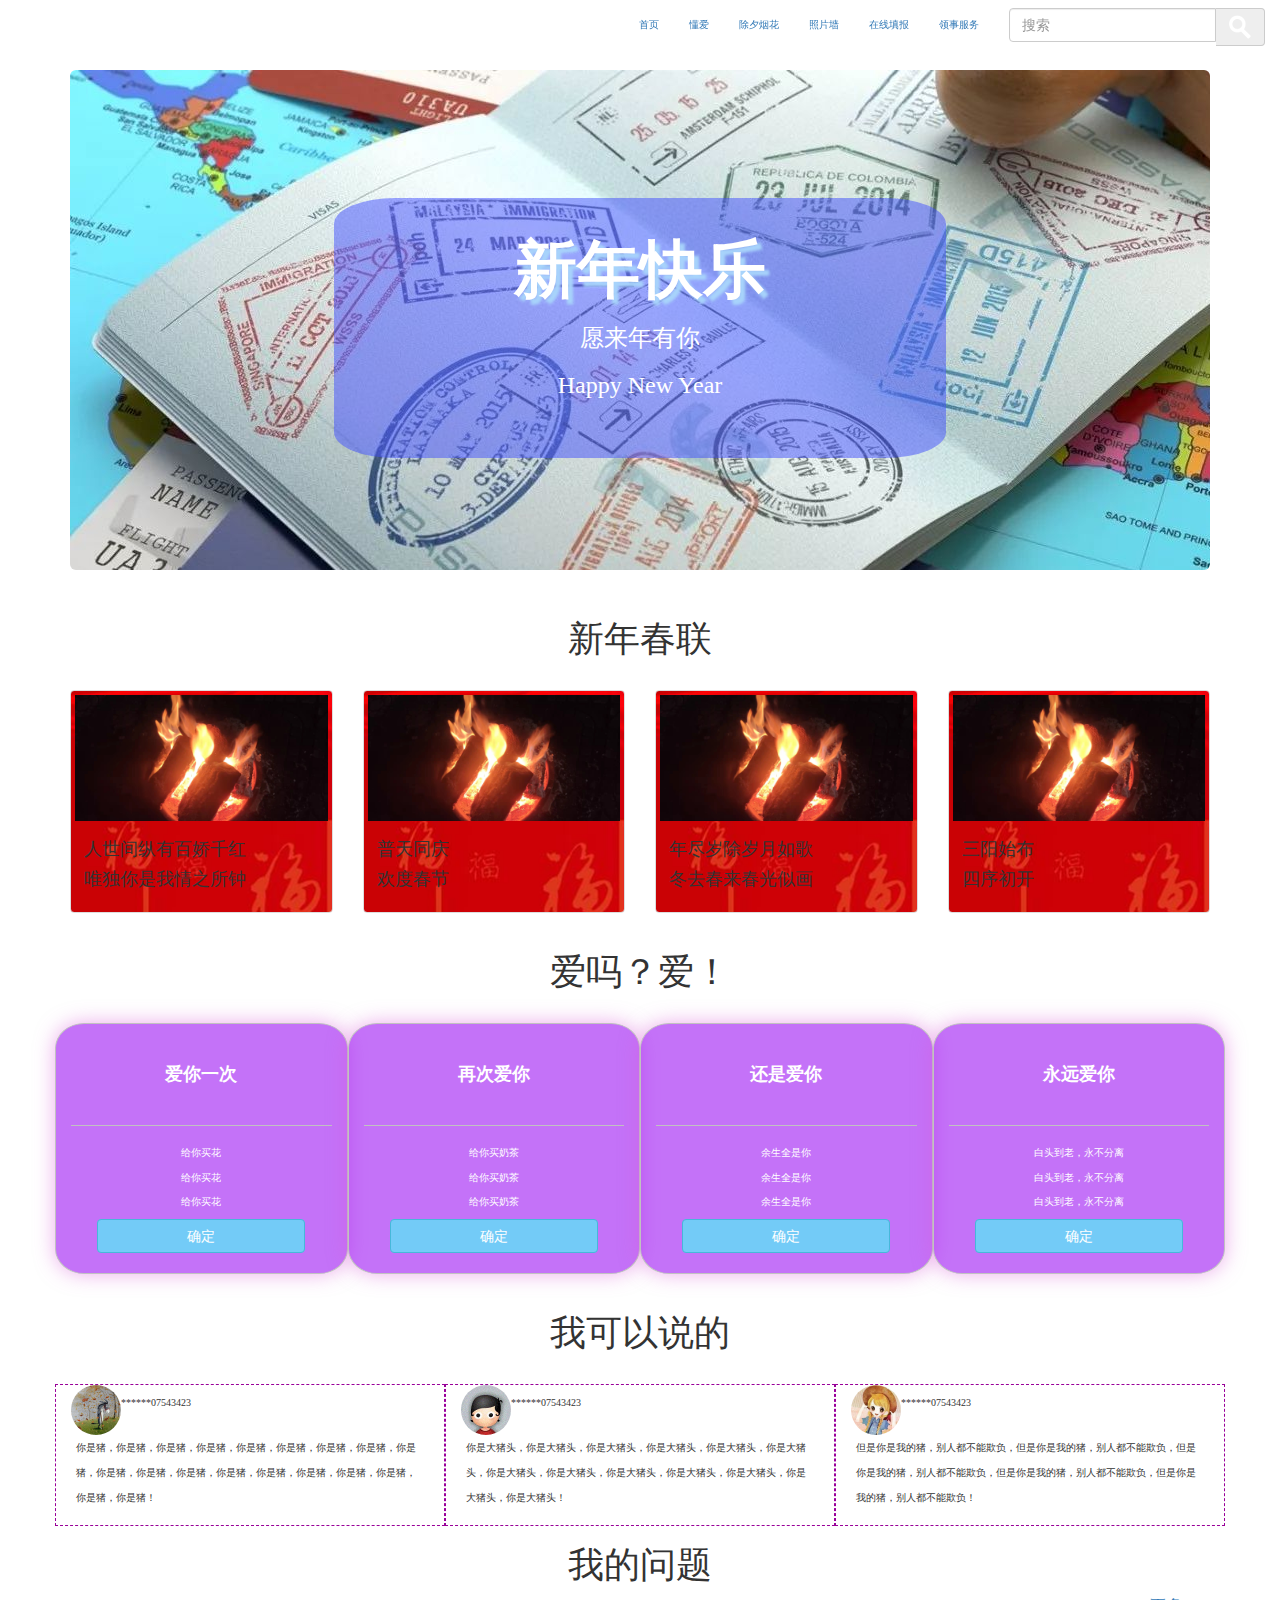
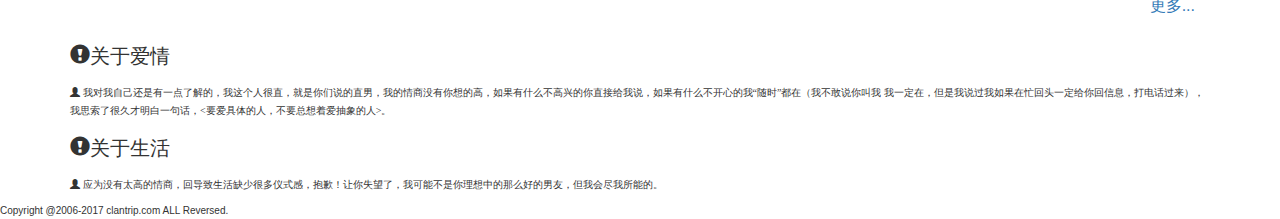
<file: index.html>
<!DOCTYPE html>
<html>
	<head>
		<meta charset="utf-8" />
		<meta http-equiv="X-UA-Compatible" content="IE=edge" />
		<meta name="viewport" content="width=device-width,initial-scale=1" />

		<title>首页页面</title>

		<link href="library/css/bootstrap.min.css" rel="stylesheet" />
		<!-- JQuery(Bootstrap的所有JavaScript插件都依赖Jquery,所以必须放前面) -->
		<script src="library/js/jquery.min.js"></script>
		<!-- 加载Bootstrp 所有JacaScript插件。你也可以更具需要只加载单个插件 -->
		<script src="library/js/bootstrap.min.js"></script>
		<link href="css/common.css" rel="stylesheet" />
		<link href="css/home.css" rel="stylesheet" />
	</head>
	<body>
		<body>
			<div class="container">
				<nav class="navbar my-navba navbar-fixed-top">
					<div class="container-fluid">
						<div class="navbar-header">
							<button type="button" class="navbar-toggle collapsed" data-toggle="collapse"
								data-target="#navbar" aria-expanded="false"> <span class="sr-only">Toggle
									navigation</span><span class="icon-bar"></span><span class="icon-bar"><span
										class="icon-bar"></span>
							</button>
							<h1>曾猪猪</h1>
						</div>
						<div class="collapse navbar-collapse navbar-right" id="navbar">
							<ul class="nav navbar-nav">
								<li class="active"><a href="home.html">首页<span class="sr-only">(current)</span></a></li>
								<li><a href="guid.html">懂爱</a> </li>
								<li><a href="recommend.html">除夕烟花</a></li>
								<li><a href="Photo.html">照片墙</a></li>
								<li><a href="#">在线填报</a></li>
								<li><a href="#">领事服务</a></li>
							</ul>
							<form class="navbar-form navbar-right">
								<div class="form-group">
									<div class="input-group">
										<input type="text" class="form-control" placeholder="搜索" />
										<div class="input-group-addon"><img src="images/search-icon.png"
												style="display: block;" /> </div>
									</div>
								</div>
							</form>
						</div>
						<!-- /.navbar-collapse -->
					</div>
					<!-- /.container-fluid -->
				</nav>
				<!-- 导航结束 -->
				<!-- 巨幕开始 -->
				<div class="jumbotron">
					<div class="banner-content">
						<h1>新年快乐</h1>
						<h3>愿来年有你</h3>
						<h3>Happy New Year</h3>
					</div>
				</div>
				<!-- 巨幕结束 -->
				<!-- 优势开始 -->
				<div class="advantage">
					<div class="row">
						<div class="col-md-12 title">
							<h1>新年春联</h1>
						</div>
						<div class="col-sm-6 col-md-3 " >
							<div class="thumbnail font-famliy">
								<img src="img/new%20year.jpg" />
								<div class="caption">
									<h4>人世间纵有百娇千红</h4>
									<h4>唯独你是我情之所钟</h4>
								</div>
							</div>
						</div>
						<div class="col-sm-6 col-md-3">
							<div class="thumbnail font-famliy">
								<img src="img/new%20year.jpg" />
								<div class="caption">
									<h4>普天同庆</h4>
									<h4>欢度春节</h4>
								</div>
							</div>
						</div>
						<div class="col-sm-6 col-md-3">
							<div class="thumbnail font-famliy">
								<img src="img/new%20year.jpg" />
								<div class="caption">
									<h4>年尽岁除岁月如歌</h4>
									<h4>冬去春来春光似画</h4>
								</div>
							</div>
						</div>
						<div class="col-sm-6 col-md-3">
							<div class="thumbnail font-famliy">
								<img src="img/new%20year.jpg" />
								<div class="caption">
									<h4>三阳始布</h4>
									<h4>四序初开</h4>
								</div>
							</div>
						</div>
					</div>
				</div>
				<!-- 优势结束 -->
				<!-- 服务开始 -->
				<div class="servier">
					<div class="col-md-12 title">
						<h1>爱吗？爱！</h1>
					</div>
					<div class="row">
						<div class=" col-md-3 carditem">
							<div class="card-title">
								<h4>爱你一次</h4>
							</div>
							<div class="card-content">
								<p>给你买花 </p>
								<p>给你买花 </p>
								<p>给你买花 </p>
								<a href="#" class="btn btn-info">确定</a>
							</div>
						</div>
						<div class=" col-md-3 carditem">
							<div class="card-title">
								<h4>再次爱你</h4>
							</div>
							<div class="card-content">
								<p>给你买奶茶 </p>
								<p>给你买奶茶</p>
								<p>给你买奶茶</p>
								<a href="#" class="btn btn-info">确定</a>
							</div>
						</div>
						<div class=" col-md-3 carditem">
							<div class="card-title">
								<h4>还是爱你</h4>
							</div>
							<div class="card-content">
								<p>余生全是你 </p>
								<p>余生全是你 </p>
								<p>余生全是你 </p>
								<a href="#" class="btn btn-info">确定</a>
							</div>
						</div>
						<div class=" col-md-3 carditem">
							<div class="card-title">
								<h4>永远爱你</h4>
							</div>
							<div class="card-content">
								<p>白头到老，永不分离 </p>
								<p>白头到老，永不分离</p>
								<p>白头到老，永不分离 </p>
								<a href="#" class="btn btn-info">确定</a>
							</div>
						</div>
					</div>
				</div>
				
				<!--  服务结束-->
				<!-- 顾客评价开始 -->
				<div class=" row customer">
					<div class="col-md-12 title">
						<h1>我可以说的</h1>
					</div>
					<div class="col-md-4 p">
						<img src="images/header1.jpg" class="header" />
						<p>******07543423</p>
						<p>你是猪，你是猪，你是猪，你是猪，你是猪，你是猪，你是猪，你是猪，你是猪，你是猪，你是猪，你是猪，你是猪，你是猪，你是猪，你是猪，你是猪，你是猪，你是猪！</p>
					</div>
					<div class="col-md-4 p">
						<img src="images/header2.jpg" class="header" />
						<p>******07543423</p>
						<p>你是大猪头，你是大猪头，你是大猪头，你是大猪头，你是大猪头，你是大猪头，你是大猪头，你是大猪头，你是大猪头，你是大猪头，你是大猪头，你是大猪头，你是大猪头！</p>
					</div>
					<div class="col-md-4 p">
						<img src="images/header3.jpg" class="header" />
						<p>******07543423</p>
						<p>但是你是我的猪，别人都不能欺负，但是你是我的猪，别人都不能欺负，但是你是我的猪，别人都不能欺负，但是你是我的猪，别人都不能欺负，但是你是我的猪，别人都不能欺负！</p>
					</div>
				</div>
				
				<!-- 顾客评价结束 -->
				<!-- 问答开始 -->
				<div class="col-md-12 title">
					<h1>我的问题</h1>
					<a href="#" class="more">更多...</a>
				</div>
				
				<ul class="question">
					<li>
						<p class="font-size1"><span class="glyphicon glyphicon-exclamation-sign"></span>关于爱情</p> 
						<p><span class="glyphicon glyphicon-user"></span>
						我对我自己还是有一点了解的，我这个人很直，就是你们说的直男，我的情商没有你想的高，如果有什么不高兴的你直接给我说，如果有什么不开心的我“随时”都在（我不敢说你叫我
						我一定在，但是我说过我如果在忙回头一定给你回信息，打电话过来），我思索了很久才明白一句话，<要爱具体的人，不要总想着爱抽象的人>。
						</p>
					</li>
					<li>
						<p class="font-size1"><span class="glyphicon glyphicon-exclamation-sign"></span>关于生活</p> 
						 <p><span class="glyphicon glyphicon-user"></span>
						 应为没有太高的情商，回导致生活缺少很多仪式感，抱歉！让你失望了，我可能不是你理想中的那么好的男友，但我会尽我所能的。
						 </p>
					</li>
				</ul>
			</div>
			<div class="footer">
				<span>Copyright @2006-2017 clantrip.com ALL Reversed.</span>
			</div>
		</body>
</html>
</file>
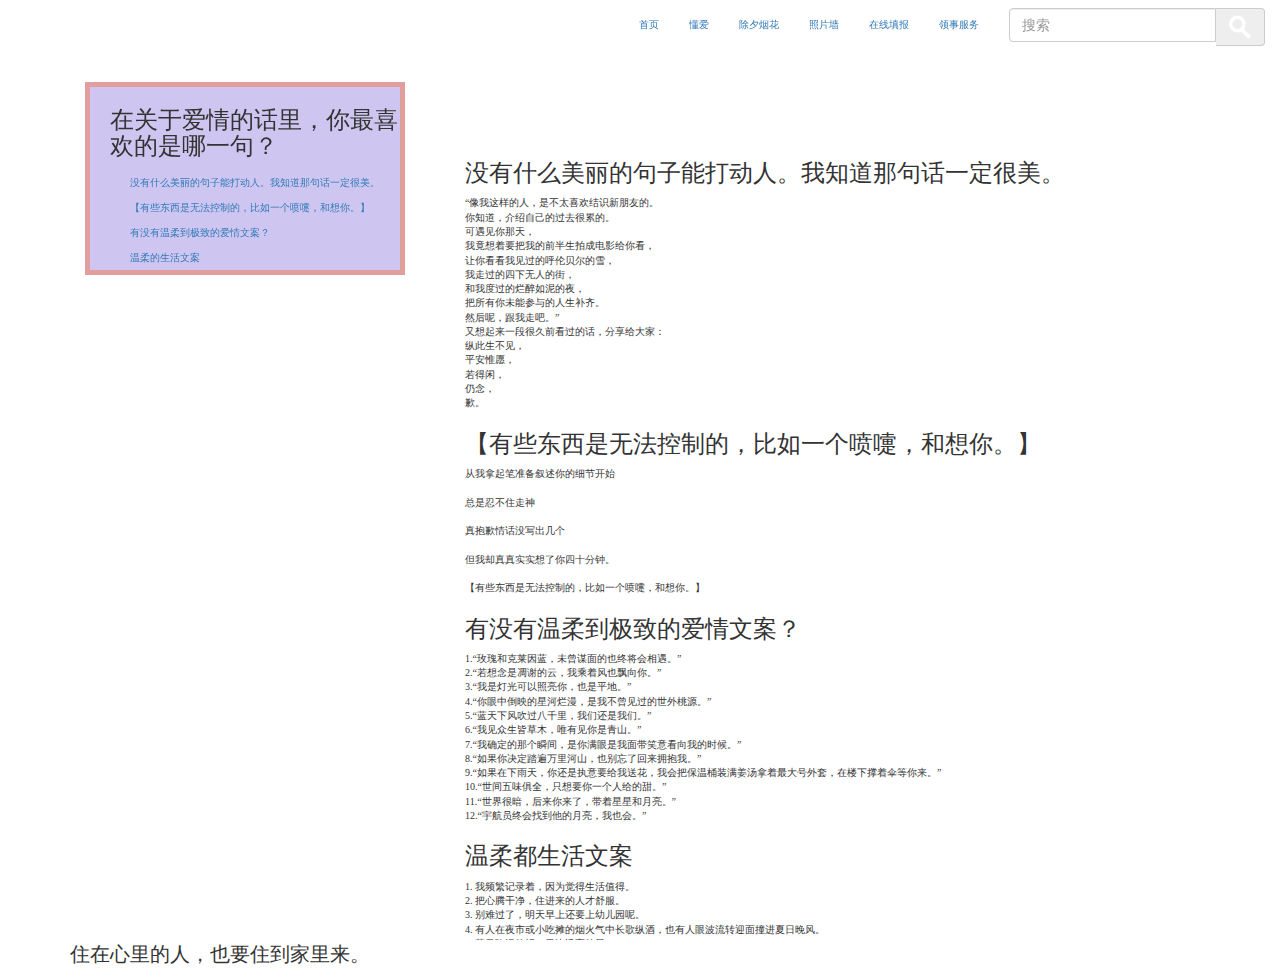
<file: guid.html>
<!DOCTYPE html>
<html>
	<head>
		<meta charset="utf-8">
		<meta http-equiv="X-UA-Compatible" content="IE=edge" />
		<meta name="viewport" content="width=device-width,initial-scale=1" />

		<title>签证指南</title>
		<link href="library/css/bootstrap.min.css" rel="stylesheet" />
		<!-- JQuery(Bootstrap的所有JavaScript插件都依赖Jquery,所以必须放前面) -->
		<script src="library/js/jquery.min.js"></script>
		<!-- 加载Bootstrp 所有JacaScript插件。你也可以更具需要只加载单个插件 -->
		<script src="library/js/bootstrap.min.js"></script>
		<link href="css/common.css" rel="stylesheet" />
		<link href="css/guid.css" rel="stylesheet" />
	</head>
	<body>
		</div>
		<div class="container">
			<nav class="navbar my-navba navbar-fixed-top">
				<div class="container-fluid">
					<div class="navbar-header">
						<button type="button" class="navbar-toggle collapsed" data-toggle="collapse"
							data-target="#navbar" aria-expanded="false"> <span class="sr-only">Toggle
								navigation</span><span class="icon-bar"></span><span class="icon-bar"><span
									class="icon-bar"></span>
						</button>
						<h1>曾猪猪</h1>
					</div>
					<div class="collapse navbar-collapse navbar-right" id="navbar">
						<ul class="nav navbar-nav">
							<li class="active"><a href="index.html">首页<span class="sr-only">(current)</span></a> </li>
							<li><a href="guid.html">懂爱</a> </li>
							<li><a href="recommend.html">除夕烟花</a></li>
							<li><a href="Photo.html">照片墙</a></li>
							<li><a href="#">在线填报</a></li>
							<li><a href="#">领事服务</a></li>
						</ul>
						<form class="navbar-form navbar-right">
							<div class="form-group">
								<div class="input-group">
									<input type="text" class="form-control" placeholder="搜索" />
									<div class="input-group-addon"><img src="images/search-icon.png"
											style="display: block;" /> </div>
								</div>
							</div>
						</form>
					</div>
					<!-- /.navbar-collapse -->
				</div>
				<!-- /.container-fluid -->
			</nav>
			<!-- 导航结束 -->
			<!-- 内容区开始 -->
			<div class="main">
				<!-- 内容左侧开始 -->
				<div class="col-md-4">
					<div class="sidebar">
						<ul>
							<li style="margin-bottom: ;">
								<h3>在关于爱情的话里，你最喜欢的是哪一句？</h3>
								<ul>
									<li><a href="#card1">没有什么美丽的句子能打动人。我知道那句话一定很美。</a></li>
									<li><a href="#card2">【有些东西是无法控制的，比如一个喷嚏，和想你。】</a></li>
									<li><a href="#card3">有没有温柔到极致的爱情文案？</a></li>
									<li><a href="#card4">温柔的生活文案</a></li>
								</ul>
							</li>
						</ul>
					</div>
				</div>
				<!-- 内容右侧开始 -->
				<div class="col-md-8 right">
					<div id="card1">
						<h3>没有什么美丽的句子能打动人。我知道那句话一定很美。</h3>
						<p>
							“像我这样的人，是不太喜欢结识新朋友的。<br />

							你知道，介绍自己的过去很累的。<br />

							可遇见你那天，<br />

							我竟想着要把我的前半生拍成电影给你看，<br />

							让你看看我见过的呼伦贝尔的雪，<br />

							我走过的四下无人的街，<br />

							和我度过的烂醉如泥的夜，<br />

							把所有你未能参与的人生补齐。<br />

							然后呢，跟我走吧。”<br />


							又想起来一段很久前看过的话，分享给大家：<br />

							纵此生不见，<br />

							平安惟愿，<br />

							若得闲，<br />

							仍念，<br />

							歉。</p>

					</div>

					<div id="card2">
						<h3>【有些东西是无法控制的，比如一个喷嚏，和想你。】</h3>
						<p>从我拿起笔准备叙述你的细节开始<br /><br />

							总是忍不住走神<br /><br />

							真抱歉情话没写出几个<br /><br />

							但我却真真实实想了你四十分钟。<br /><br />

							【有些东西是无法控制的，比如一个喷嚏，和想你。】

						</p>

					</div>


					<div id="card3">
						<h3>有没有温柔到极致的爱情文案？</h3>
						<p>
						1.“玫瑰和克莱因蓝，未曾谋面的也终将会相遇。”<br />
						2.“若想念是凋谢的云，我乘着风也飘向你。”<br />
						3.“我是灯光可以照亮你，也是平地。”<br />
						4.“你眼中倒映的星河烂漫，是我不曾见过的世外桃源。”<br />
						5.“蓝天下风吹过八千里，我们还是我们。”	<br />			
						6.“我见众生皆草木，唯有见你是青山。”<br />
						7.“我确定的那个瞬间，是你满眼是我面带笑意看向我的时候。”<br />
						8.“如果你决定踏遍万里河山，也别忘了回来拥抱我。”<br />
						9.“如果在下雨天，你还是执意要给我送花，我会把保温桶装满姜汤拿着最大号外套，在楼下撑着伞等你来。”<br />
						10.“世间五味俱全，只想要你一个人给的甜。”<br />
						11.“世界很暗，后来你来了，带着星星和月亮。”<br />
						12.“宇航员终会找到他的月亮，我也会。”<br />
						</p>

					</div>
					<div id="card4">
						<h3>温柔都生活文案</h3>
						<p>
							1. 我频繁记录着，因为觉得生活值得。
							<br />
							
							
							2. 把心腾干净，住进来的人才舒服。
							<br />
							
							
							3. 别难过了，明天早上还要上幼儿园呢。
							<br />
							
							
							4. 有人在夜市或小吃摊的烟火气中长歌纵酒，也有人眼波流转迎面撞进夏日晚风。
							
							<br />
							
							5. 落日弥漫的橘，天边透亮的星。
							<br />
							
							
							6. 长大了，总有那么一两次，你会为重视的人奔跑，因为对的人走路真的来不及
							
							<br />
							
							7. 她明明自己也陷于生活的繁琐，却还能在我难过时，伸出双手来拥抱我
							
							<br />
							
							8. 把怦然心动和一切热爱都寄予活着也是一种浪漫。
							
							<br />
							
							9. 世界灿烂盛大，也有人欢迎你回家。
							
							<br />
							
							10. 老人说遇见是福，不遇见也是。
							<br />
							
							
							11. 人生除了生死，其他都是擦伤
							<br />
							
							12. 人际情感上的事儿，别顾着自己委屈，走出去看看对方的世界，大家都是心里下了无数场雨都没说放弃的
							<br />
							
							
							13. 如果担心现在才开始学某样东西，年纪已经太大的话，不妨这样想：就算因此放弃不学，年纪还是照样会变大的
							<br />
							
							
							14. 我在黄昏写上一封信，载着落日的余晖和银河的浪漫，寄给温柔本身。
							
							<br />
							
							15. 一起吹过晚风的人，大概会记得久一些。
							<br />
							
							
							16. 我们记住的不是热烈，而是存在于彼此之间温柔的细枝末节。
							<br />
							
							
							17. 云中独行，给人间的街道撒上细盐，盐粒里藏着我酿了一秋的甜。
							<br />
							
							
							18. 晚风踩着云，月亮贩售快乐。
							<br />
							
							
							19. 大地丰盈，人间并不寂寥。
							<br />
							
							
							20. 万物更新，旧疾当愈，长安常安。
							<br />
							
							
							21. 火车的窗帘破了一个洞，我背着全车厢的人和夏天交换秘密
							
							<br />
							
							22. 别慌 月亮也在大海某处迷茫
							
							<br />
							
							23. 应该是从喜欢里得到力量和快乐，而不是花光了力量和快乐去喜欢。
							<br />
							
							
							24. 那些不需言明的默契，都是我走下去的勇气。
						</p>
						<table class="table">
							<caption>有疑惑吗？总是问我爱你吗，现在回答你—（宝）</caption>
							<tbody class="ainired">
								<tr>
									<td>爱你</td>
									<td>爱你</td>
									<td>爱你</td>
									<td>爱你</td>
									<td>爱你</td>
									<td>爱你</td>
									<td>爱你</td>
									<td>爱你</td>
									<td>爱你</td>
									<td>爱你</td>
									<td>爱你</td>
									<td>爱你</td>
									<td>爱你</td>
									<td>爱你</td>
									<td>爱你</td>
									<td>爱你</td>
								</tr>
								<tr>
									<td>爱你</td>
									<td>爱你</td>
									<td>爱你</td>
									<td>爱你</td>
									<td>爱你</td>
									<td>爱你</td>
									<td>爱你</td>
									<td>爱你</td>
									<td>爱你</td>
									<td>爱你</td>
									<td>爱你</td>
									<td>爱你</td>
									<td>爱你</td>
									<td>爱你</td>
									<td>爱你</td>
									<td>爱你</td>
								</tr>
								<tr>
									<td>爱你</td>
									<td>爱你</td>
									<td>爱你</td>
									<td>爱你</td>
									<td>爱你</td>
									<td>爱你</td>
									<td>爱你</td>
									<td>爱你</td>
									<td>爱你</td>
									<td>爱你</td>
									<td>爱你</td>
									<td>爱你</td>
									<td>爱你</td>
									<td>爱你</td>
									<td>爱你</td>
									<td>爱你</td>
								</tr>
								<tr>
									<td>爱你</td>
									<td>爱你</td>
									<td>爱你</td>
									<td>爱你</td>
									<td>爱你</td>
									<td>爱你</td>
									<td>爱你</td>
									<td>爱你</td>
									<td>爱你</td>
									<td>爱你</td>
									<td>爱你</td>
									<td>爱你</td>
									<td>爱你</td>
									<td>爱你</td>
									<td>爱你</td>
									<td>爱你</td>
								</tr>
								<tr>
									<td>爱你</td>
									<td>爱你</td>
									<td>爱你</td>
									<td>爱你</td>
									<td>爱你</td>
									<td>爱你</td>
									<td>爱你</td>
									<td>爱你</td>
									<td>爱你</td>
									<td>爱你</td>
									<td>爱你</td>
									<td>爱你</td>
									<td>爱你</td>
									<td>爱你</td>
									<td>爱你</td>
									<td>爱你</td>
								</tr>
								<tr>
									<td>爱你</td>
									<td>爱你</td>
									<td>爱你</td>
									<td>爱你</td>
									<td>爱你</td>
									<td>爱你</td>
									<td>爱你</td>
									<td>爱你</td>
									<td>爱你</td>
									<td>爱你</td>
									<td>爱你</td>
									<td>爱你</td>
									<td>爱你</td>
									<td>爱你</td>
									<td>爱你</td>
									<td>爱你</td>
								</tr>
								<tr>
									<td>爱你</td>
									<td>爱你</td>
									<td>爱你</td>
									<td>爱你</td>
									<td>爱你</td>
									<td>爱你</td>
									<td>爱你</td>
									<td>爱你</td>
									<td>爱你</td>
									<td>爱你</td>
									<td>爱你</td>
									<td>爱你</td>
									<td>爱你</td>
									<td>爱你</td>
									<td>爱你</td>
									<td>爱你</td>
								</tr>
								<tr>
									<td>爱你</td>
									<td>爱你</td>
									<td>爱你</td>
									<td>爱你</td>
									<td>爱你</td>
									<td>爱你</td>
									<td>爱你</td>
									<td>爱你</td>
									<td>爱你</td>
									<td>爱你</td>
									<td>爱你</td>
									<td>爱你</td>
									<td>爱你</td>
									<td>爱你</td>
									<td>爱你</td>
									<td>爱你</td>
								</tr>
								<tr>
									<td>爱你</td>
									<td>爱你</td>
									<td>爱你</td>
									<td>爱你</td>
									<td>爱你</td>
									<td>爱你</td>
									<td>爱你</td>
									<td>爱你</td>
									<td>爱你</td>
									<td>爱你</td>
									<td>爱你</td>
									<td>爱你</td>
									<td>爱你</td>
									<td>爱你</td>
									<td>爱你</td>
									<td>爱你</td>
								</tr>
								<tr>
									<td>爱你</td>
									<td>爱你</td>
									<td>爱你</td>
									<td>爱你</td>
									<td>爱你</td>
									<td>爱你</td>
									<td>爱你</td>
									<td>爱你</td>
									<td>爱你</td>
									<td>爱你</td>
									<td>爱你</td>
									<td>爱你</td>
									<td>爱你</td>
									<td>爱你</td>
									<td>爱你</td>
									<td>爱你</td>
								</tr>
								<tr>
									<td>爱你</td>
									<td>爱你</td>
									<td>爱你</td>
									<td>爱你</td>
									<td>爱你</td>
									<td>爱你</td>
									<td>爱你</td>
									<td>爱你</td>
									<td>爱你</td>
									<td>爱你</td>
									<td>爱你</td>
									<td>爱你</td>
									<td>爱你</td>
									<td>爱你</td>
									<td>爱你</td>
									<td>爱你</td>
								</tr>
								<tr>
									<td>爱你</td>
									<td>爱你</td>
									<td>爱你</td>
									<td>爱你</td>
									<td>爱你</td>
									<td>爱你</td>
									<td>爱你</td>
									<td>爱你</td>
									<td>爱你</td>
									<td>爱你</td>
									<td>爱你</td>
									<td>爱你</td>
									<td>爱你</td>
									<td>爱你</td>
									<td>爱你</td>
									<td>爱你</td>
								</tr>
								<tr>
									<td>爱你</td>
									<td>爱你</td>
									<td>爱你</td>
									<td>爱你</td>
									<td>爱你</td>
									<td>爱你</td>
									<td>爱你</td>
									<td>爱你</td>
									<td>爱你</td>
									<td>爱你</td>
									<td>爱你</td>
									<td>爱你</td>
									<td>爱你</td>
									<td>爱你</td>
									<td>爱你</td>
									<td>爱你</td>
								</tr>
								<tr>
									<td>爱你</td>
									<td>爱你</td>
									<td>爱你</td>
									<td>爱你</td>
									<td>爱你</td>
									<td>爱你</td>
									<td>爱你</td>
									<td>爱你</td>
									<td>爱你</td>
									<td>爱你</td>
									<td>爱你</td>
									<td>爱你</td>
									<td>爱你</td>
									<td>爱你</td>
									<td>爱你</td>
									<td>爱你</td>
								</tr>
								<tr>
									<td>爱你</td>
									<td>爱你</td>
									<td>爱你</td>
									<td>爱你</td>
									<td>爱你</td>
									<td>爱你</td>
									<td>爱你</td>
									<td>爱你</td>
									<td>爱你</td>
									<td>爱你</td>
									<td>爱你</td>
									<td>爱你</td>
									<td>爱你</td>
									<td>爱你</td>
									<td>爱你</td>
									<td>爱你</td>
								</tr>
								<tr>
									<td>爱你</td>
									<td>爱你</td>
									<td>爱你</td>
									<td>爱你</td>
									<td>爱你</td>
									<td>爱你</td>
									<td>爱你</td>
									<td>爱你</td>
									<td>爱你</td>
									<td>爱你</td>
									<td>爱你</td>
									<td>爱你</td>
									<td>爱你</td>
									<td>爱你</td>
									<td>爱你</td>
									<td>爱你</td>
								</tr>
								<tr>
									<td>爱你</td>
									<td>爱你</td>
									<td>爱你</td>
									<td>爱你</td>
									<td>爱你</td>
									<td>爱你</td>
									<td>爱你</td>
									<td>爱你</td>
									<td>爱你</td>
									<td>爱你</td>
									<td>爱你</td>
									<td>爱你</td>
									<td>爱你</td>
									<td>爱你</td>
									<td>爱你</td>
									<td>爱你</td>
								</tr>
								<tr>
									<td>爱你</td>
									<td>爱你</td>
									<td>爱你</td>
									<td>爱你</td>
									<td>爱你</td>
									<td>爱你</td>
									<td>爱你</td>
									<td>爱你</td>
									<td>爱你</td>
									<td>爱你</td>
									<td>爱你</td>
									<td>爱你</td>
									<td>爱你</td>
									<td>爱你</td>
									<td>爱你</td>
									<td>爱你</td>
								</tr>
								<tr>
									<td>爱你</td>
									<td>爱你</td>
									<td>爱你</td>
									<td>爱你</td>
									<td>爱你</td>
									<td>爱你</td>
									<td>爱你</td>
									<td>爱你</td>
									<td>爱你</td>
									<td>爱你</td>
									<td>爱你</td>
									<td>爱你</td>
									<td>爱你</td>
									<td>爱你</td>
									<td>爱你</td>
									<td>爱你</td>
								</tr>
								<tr>
									<td>爱你</td>
									<td>爱你</td>
									<td>爱你</td>
									<td>爱你</td>
									<td>爱你</td>
									<td>爱你</td>
									<td>爱你</td>
									<td>爱你</td>
									<td>爱你</td>
									<td>爱你</td>
									<td>爱你</td>
									<td>爱你</td>
									<td>爱你</td>
									<td>爱你</td>
									<td>爱你</td>
									<td>爱你</td>
								</tr>


							</tbody>
						</table>
					</div>
				</div>
			</div>
			<div class="footer">
				<span style="font-size: 20px;">住在心里的人，也要住到家里来。</span>
			</div>
		</div>
	</body>
</html>
</file>
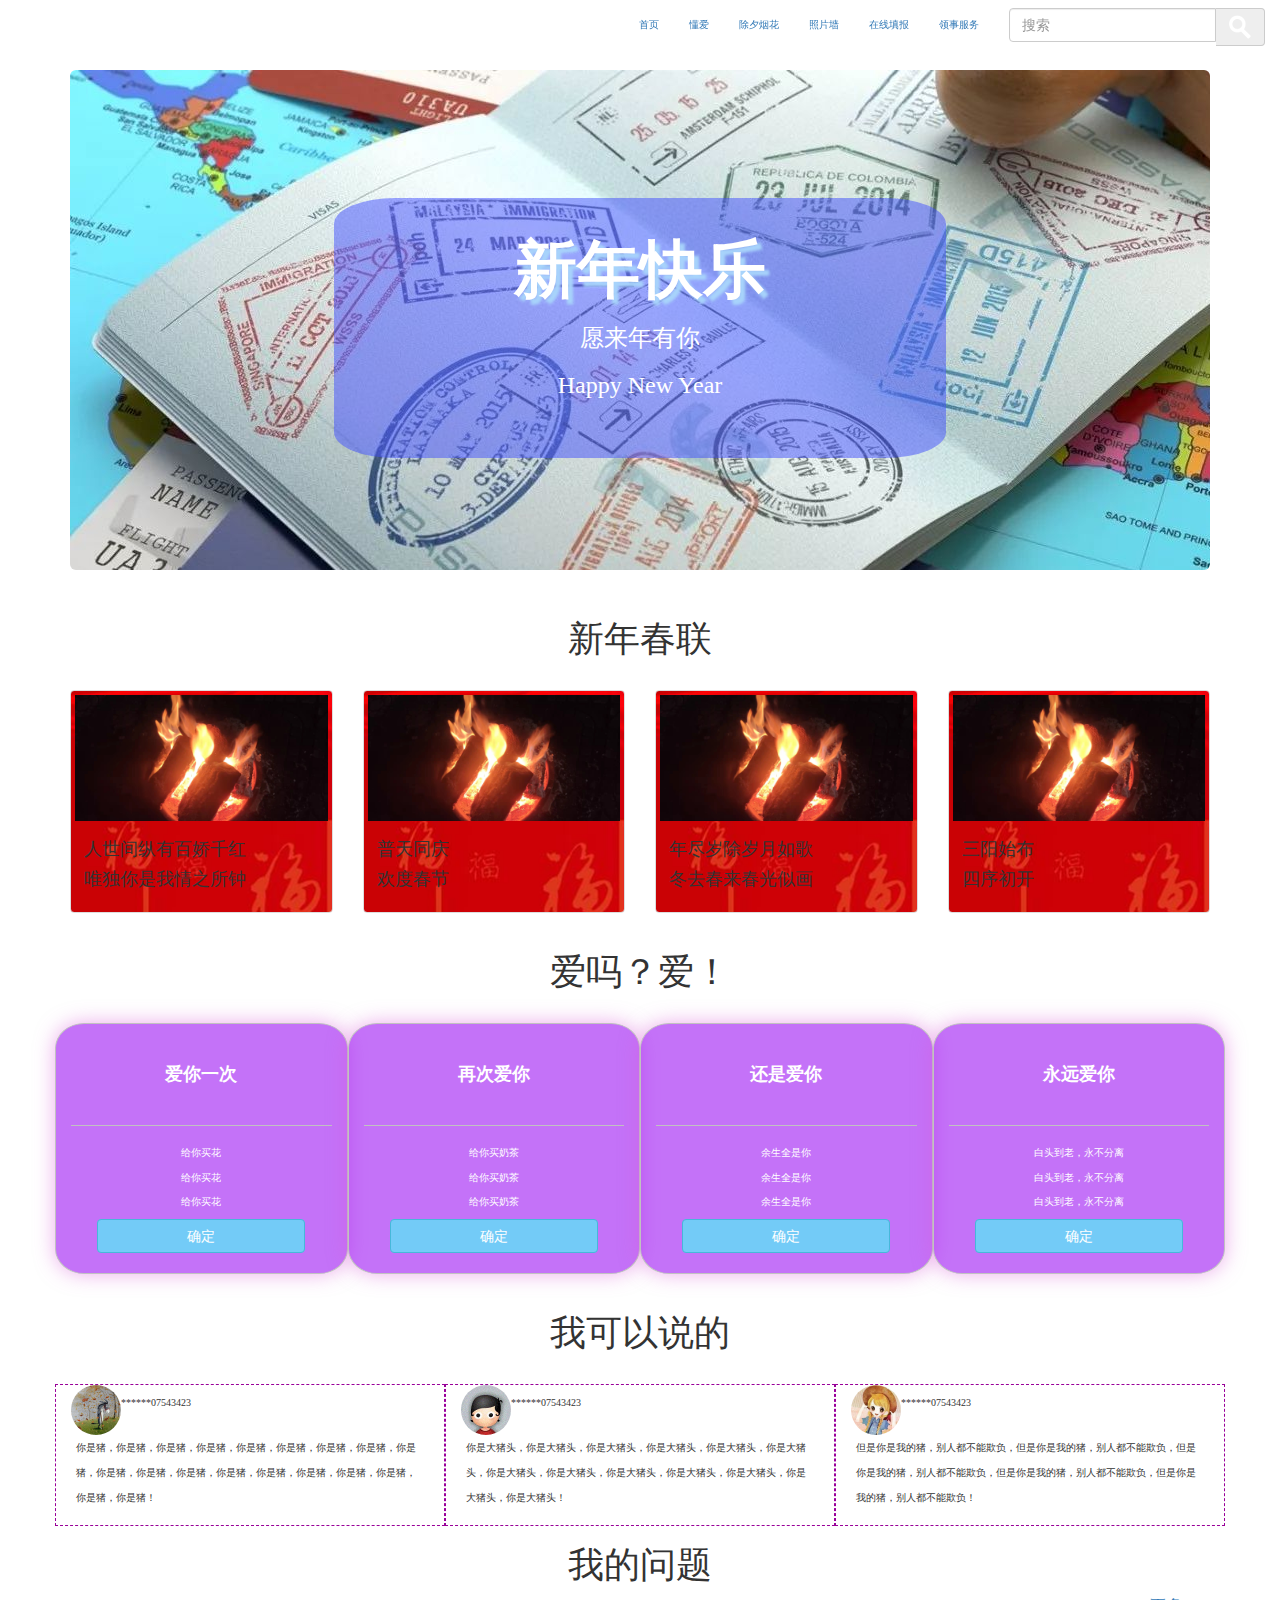
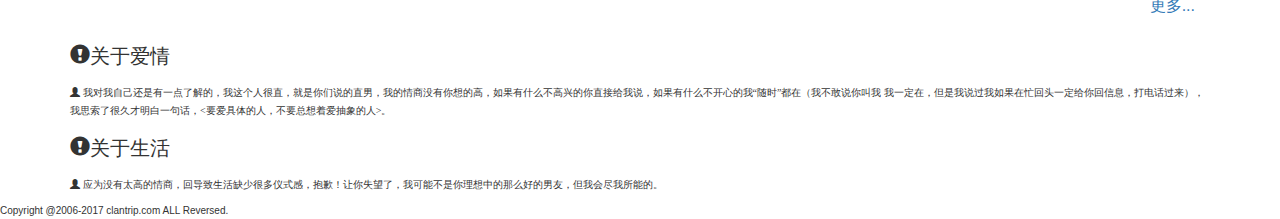
<file: home.html>
<!DOCTYPE html>
<html>
	<head>
		<meta charset="utf-8" />
		<meta http-equiv="X-UA-Compatible" content="IE=edge" />
		<meta name="viewport" content="width=device-width,initial-scale=1" />

		<title>首页页面</title>

		<link href="library/css/bootstrap.min.css" rel="stylesheet" />
		<!-- JQuery(Bootstrap的所有JavaScript插件都依赖Jquery,所以必须放前面) -->
		<script src="library/js/jquery.min.js"></script>
		<!-- 加载Bootstrp 所有JacaScript插件。你也可以更具需要只加载单个插件 -->
		<script src="library/js/bootstrap.min.js"></script>
		<link href="css/common.css" rel="stylesheet" />
		<link href="css/home.css" rel="stylesheet" />
	</head>
	<body>
		<body>
			<div class="container">
				<nav class="navbar my-navba navbar-fixed-top">
					<div class="container-fluid">
						<div class="navbar-header">
							<button type="button" class="navbar-toggle collapsed" data-toggle="collapse"
								data-target="#navbar" aria-expanded="false"> <span class="sr-only">Toggle
									navigation</span><span class="icon-bar"></span><span class="icon-bar"><span
										class="icon-bar"></span>
							</button>
							<h1>曾猪猪</h1>
						</div>
						<div class="collapse navbar-collapse navbar-right" id="navbar">
							<ul class="nav navbar-nav">
								<li class="active"><a href="home.html">首页<span class="sr-only">(current)</span></a></li>
								<li><a href="guid.html">懂爱</a> </li>
								<li><a href="recommend.html">除夕烟花</a></li>
								<li><a href="Photo.html">照片墙</a></li>
								<li><a href="#">在线填报</a></li>
								<li><a href="#">领事服务</a></li>
							</ul>
							<form class="navbar-form navbar-right">
								<div class="form-group">
									<div class="input-group">
										<input type="text" class="form-control" placeholder="搜索" />
										<div class="input-group-addon"><img src="images/search-icon.png"
												style="display: block;" /> </div>
									</div>
								</div>
							</form>
						</div>
						<!-- /.navbar-collapse -->
					</div>
					<!-- /.container-fluid -->
				</nav>
				<!-- 导航结束 -->
				<!-- 巨幕开始 -->
				<div class="jumbotron">
					<div class="banner-content">
						<h1>新年快乐</h1>
						<h3>愿来年有你</h3>
						<h3>Happy New Year</h3>
					</div>
				</div>
				<!-- 巨幕结束 -->
				<!-- 优势开始 -->
				<div class="advantage">
					<div class="row">
						<div class="col-md-12 title">
							<h1>新年春联</h1>
						</div>
						<div class="col-sm-6 col-md-3 " >
							<div class="thumbnail font-famliy">
								<img src="img/new%20year.jpg" />
								<div class="caption">
									<h4>人世间纵有百娇千红</h4>
									<h4>唯独你是我情之所钟</h4>
								</div>
							</div>
						</div>
						<div class="col-sm-6 col-md-3">
							<div class="thumbnail font-famliy">
								<img src="img/new%20year.jpg" />
								<div class="caption">
									<h4>普天同庆</h4>
									<h4>欢度春节</h4>
								</div>
							</div>
						</div>
						<div class="col-sm-6 col-md-3">
							<div class="thumbnail font-famliy">
								<img src="img/new%20year.jpg" />
								<div class="caption">
									<h4>年尽岁除岁月如歌</h4>
									<h4>冬去春来春光似画</h4>
								</div>
							</div>
						</div>
						<div class="col-sm-6 col-md-3">
							<div class="thumbnail font-famliy">
								<img src="img/new%20year.jpg" />
								<div class="caption">
									<h4>三阳始布</h4>
									<h4>四序初开</h4>
								</div>
							</div>
						</div>
					</div>
				</div>
				<!-- 优势结束 -->
				<!-- 服务开始 -->
				<div class="servier">
					<div class="col-md-12 title">
						<h1>爱吗？爱！</h1>
					</div>
					<div class="row">
						<div class=" col-md-3 carditem">
							<div class="card-title">
								<h4>爱你一次</h4>
							</div>
							<div class="card-content">
								<p>给你买花 </p>
								<p>给你买花 </p>
								<p>给你买花 </p>
								<a href="#" class="btn btn-info">确定</a>
							</div>
						</div>
						<div class=" col-md-3 carditem">
							<div class="card-title">
								<h4>再次爱你</h4>
							</div>
							<div class="card-content">
								<p>给你买奶茶 </p>
								<p>给你买奶茶</p>
								<p>给你买奶茶</p>
								<a href="#" class="btn btn-info">确定</a>
							</div>
						</div>
						<div class=" col-md-3 carditem">
							<div class="card-title">
								<h4>还是爱你</h4>
							</div>
							<div class="card-content">
								<p>余生全是你 </p>
								<p>余生全是你 </p>
								<p>余生全是你 </p>
								<a href="#" class="btn btn-info">确定</a>
							</div>
						</div>
						<div class=" col-md-3 carditem">
							<div class="card-title">
								<h4>永远爱你</h4>
							</div>
							<div class="card-content">
								<p>白头到老，永不分离 </p>
								<p>白头到老，永不分离</p>
								<p>白头到老，永不分离 </p>
								<a href="#" class="btn btn-info">确定</a>
							</div>
						</div>
					</div>
				</div>
				
				<!--  服务结束-->
				<!-- 顾客评价开始 -->
				<div class=" row customer">
					<div class="col-md-12 title">
						<h1>我可以说的</h1>
					</div>
					<div class="col-md-4 p">
						<img src="images/header1.jpg" class="header" />
						<p>******07543423</p>
						<p>你是猪，你是猪，你是猪，你是猪，你是猪，你是猪，你是猪，你是猪，你是猪，你是猪，你是猪，你是猪，你是猪，你是猪，你是猪，你是猪，你是猪，你是猪，你是猪！</p>
					</div>
					<div class="col-md-4 p">
						<img src="images/header2.jpg" class="header" />
						<p>******07543423</p>
						<p>你是大猪头，你是大猪头，你是大猪头，你是大猪头，你是大猪头，你是大猪头，你是大猪头，你是大猪头，你是大猪头，你是大猪头，你是大猪头，你是大猪头，你是大猪头！</p>
					</div>
					<div class="col-md-4 p">
						<img src="images/header3.jpg" class="header" />
						<p>******07543423</p>
						<p>但是你是我的猪，别人都不能欺负，但是你是我的猪，别人都不能欺负，但是你是我的猪，别人都不能欺负，但是你是我的猪，别人都不能欺负，但是你是我的猪，别人都不能欺负！</p>
					</div>
				</div>
				
				<!-- 顾客评价结束 -->
				<!-- 问答开始 -->
				<div class="col-md-12 title">
					<h1>我的问题</h1>
					<a href="#" class="more">更多...</a>
				</div>
				
				<ul class="question">
					<li>
						<p class="font-size1"><span class="glyphicon glyphicon-exclamation-sign"></span>关于爱情</p> 
						<p><span class="glyphicon glyphicon-user"></span>
						我对我自己还是有一点了解的，我这个人很直，就是你们说的直男，我的情商没有你想的高，如果有什么不高兴的你直接给我说，如果有什么不开心的我“随时”都在（我不敢说你叫我
						我一定在，但是我说过我如果在忙回头一定给你回信息，打电话过来），我思索了很久才明白一句话，<要爱具体的人，不要总想着爱抽象的人>。
						</p>
					</li>
					<li>
						<p class="font-size1"><span class="glyphicon glyphicon-exclamation-sign"></span>关于生活</p> 
						 <p><span class="glyphicon glyphicon-user"></span>
						 应为没有太高的情商，回导致生活缺少很多仪式感，抱歉！让你失望了，我可能不是你理想中的那么好的男友，但我会尽我所能的。
						 </p>
					</li>
				</ul>
			</div>
			<div class="footer">
				<span>Copyright @2006-2017 clantrip.com ALL Reversed.</span>
			</div>
		</body>
</html>
</file>
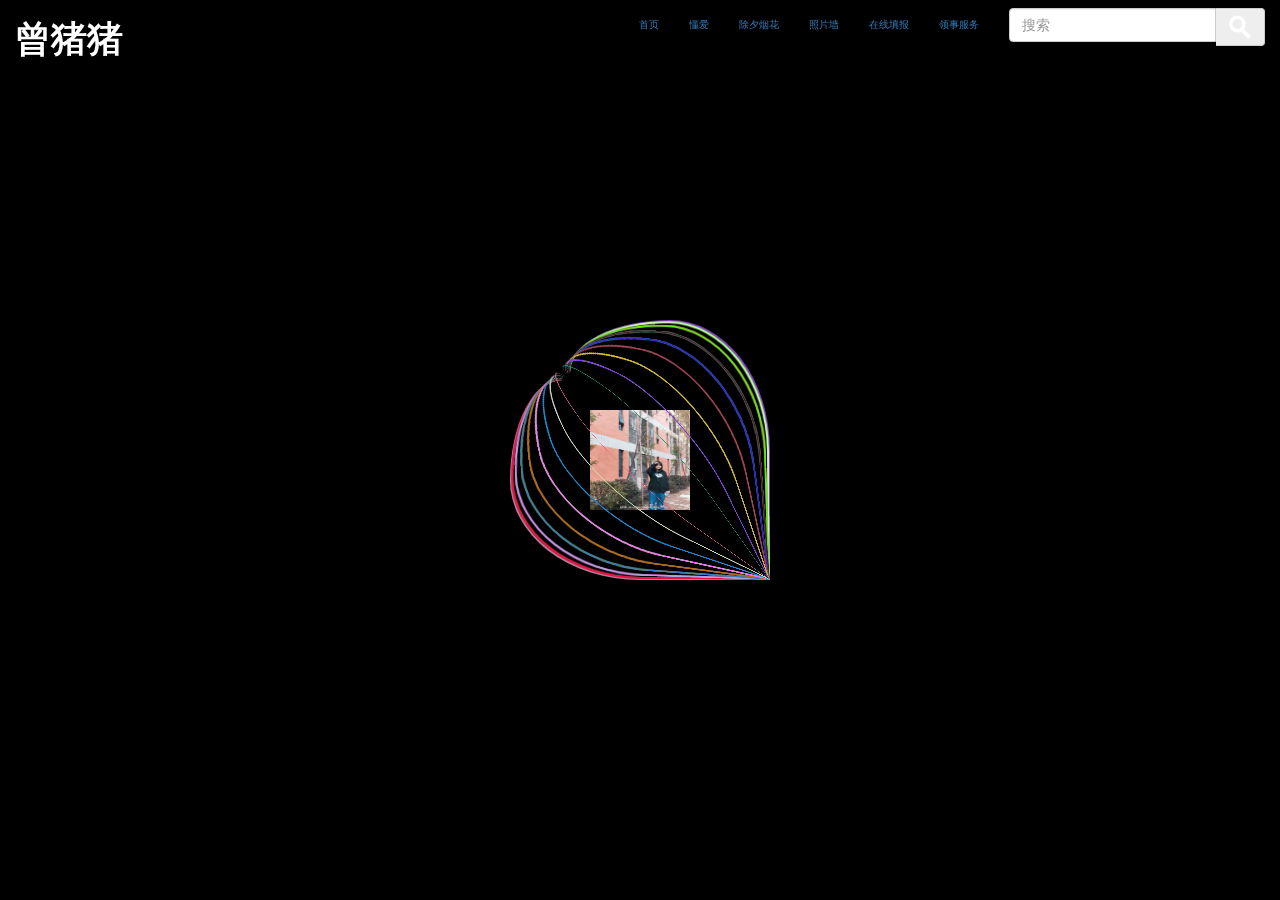
<file: Photo.html>
<!DOCTYPE html>
<html xmlns="http://www.w3.org/1999/xhtml">
	<head>
		<meta charset="utf-8">
		<title>图片轮播</title>

		<link href="library/css/bootstrap.min.css" rel="stylesheet" />
		<!-- JQuery(Bootstrap的所有JavaScript插件都依赖Jquery,所以必须放前面) -->
		<script src="library/js/jquery.min.js"></script>
		<!-- 加载Bootstrp 所有JacaScript插件。你也可以更具需要只加载单个插件 -->
		<script src="library/js/bootstrap.min.js"></script>
		<link href="css/common.css" rel="stylesheet" />
		<link href="css/Photo.css" rel="stylesheet" />
	</head>
	<body>
		<div class="container">
			<nav class="navbar my-navba navbar-fixed-top">
				<div class="container-fluid">
					<div class="navbar-header">
						<button type="button" class="navbar-toggle collapsed" data-toggle="collapse"
							data-target="#navbar" aria-expanded="false"> <span class="sr-only">Toggle
								navigation</span><span class="icon-bar"></span><span class="icon-bar"><span
									class="icon-bar"></span>
						</button>
						<h1>曾猪猪</h1>
					</div>
					<div class="collapse navbar-collapse navbar-right" id="navbar">
						<ul class="nav navbar-nav">
							<li class="active"><a href="index.html">首页<span class="sr-only">(current)</span></a>
							</li>
							<li><a href="guid.html">懂爱</a> </li>
							<li><a href="recommend.html">除夕烟花</a></li>
								<li><a href="Photo.html">照片墙</a></li>
							<li><a href="#">在线填报</a></li>
							<li><a href="#">领事服务</a></li>
						</ul>
						<form class="navbar-form navbar-right">
							<div class="form-group">
								<div class="input-group">
									<input type="text" class="form-control" placeholder="搜索" />
									<div class="input-group-addon"><img src="images/search-icon.png"
											style="display: block;" /> </div>
								</div>
							</div>
						</form>
					</div>
					<!-- /.navbar-collapse -->
				</div>
				<!-- /.container-fluid -->
			</nav>
			<!-- 导航结束 -->
			<div class="content">
				<div class="threeD">
					<div class="threeD heart">
					</div>
					<div class="threeD cube">
						<div><img src="img/pig/微信图片_20220203110236.jpg" alt="" /> </div>
						<div><img src="img/pig/微信图片_20220203110146.jpg" alt="" /> </div>
						<div><img src="img/pig/微信图片_20220203110304.jpg" alt="" /> </div>
						<div><img src="img/pig/微信图片_20220203110320.jpg" alt="" /> </div>
						<div><img src="img/pig/微信图片_20220203110333.jpg" alt="" /> </div>
						<div><img src="./img/pig/微信图片_20220203110301.jpg" alt="" /> </div>
						<div><img src="img/pig/微信图片_20220203110229.jpg" alt="" /> </div>
					</div>
				</div>
			</div>
			

			<script type="text/javascript">
				var heart = document.getElementsByClassName("heart")[0];
				var n = 36;
				var m = 360 / n;

				//获取随机颜色
				var getRandomColor = function() {
					return '#' + (function(color) {
						return (color += '0123456789abcdef' [Math.floor(Math.random() * 16)]) && (color.length == 6) ?
							color : arguments.callee(color);
					})('');
				}
				//创建n条半心形线段
				for (var i = 0; i < n; i++) {
					var div = document.createElement("div");
					div.className = "rib";
					div.style.borderColor = getRandomColor();
					//画线
					div.style.transform = "rotateY(" + m * i + "deg) rotateZ(45deg) translateX(30px)";
					heart.appendChild(div);
				}
				//每隔0.1秒随机上色,相比较每1秒上色，这样上色更柔和
				setInterval(function() {
					for (var i = 0; i < n; i++) {
						document.getElementsByClassName('rib')[i].style.borderColor = getRandomColor();
					}
				}, 100)
			</script>
		</div>
	</body>
</html>
</file>
<file: css/common.css>
body{
	padding-top: 70px;
	font-size: 1em;
}
p,h1,h2,h3,h4,h5,h6,label{
	font-family: "microsoft yahei";
}
ul,div{
	padding: 0;
	margin: 0;
}
ul li{
	list-style: none;
}
a,a:hover{
	text-decoration: none;
}
.navbar-header>h1{
	color: #FFFFFF;
	font-weight: 700;
}
.my-
</file>
<file: css/home.css>
.jumbotron{
	background: url(../images/banner1.jpeg);
	color: #00f;
	text-align: center;
	height: 500px;
}
.banner-content{
	background: rgba(63,77,253,0.5);
	width: 60%;
	height: 260px;
	margin: 80px auto;
	color: #fff;
	font-weight: 800;
	padding-top: 18px;
	border-radius: 10%;
}
@font-face {
	font-family:myFont;
	src: url(../library/fonts/glyphicons-halflings-regular.svg);
}
.banner-content h1{
	font-family: myFont;
	font-weight: 600;
	text-shadow: 5px 5px 0.3rem #a8d4fb;
}
/* 巨幕样式结束 */
/* 优势样式开始 */
.title{
	text-align: center;
	font-weight: 300;
	margin-bottom: 20px ;
}
/* 优势样式结束 */
/* 优势样式开始 */

.carditem{
	background: rgba(159,24,243,0.61);
	box-shadow: 0 0 20px 0 rgba(218,92,216,0.5);
	border: 1px solid #c1c1c1 ;
	transition: all 0.3s ease-in-out ;
	border-radius: 10%;
}
.carditem:hover{
	-webkit-transform: scale(1.1);
	-moz-transform: scale(1.1);
	-o-fransform: scale(1.1);
	-ms-transform: scale(1.1);
}
.card-title{
	padding-top: 20px;
	padding-bottom: 20px ;
	border-bottom: 1px solid #c1c1c1;
}
.card-title h4{
	color: #FFF;
	font-weight: 800;
	line-height: 2.3em;
	text-align: center;
}
.card-content{
	padding-top: 20px;
	padding-bottom: 20px;
}
.card-content p{
	color: #fff;
	font-weight: 500;
	text-align: center;
}
.btn-info{
	width: 80%;
	margin: 0 auto;
	display: block;
	background: rgba(99,221,247,0.84);
}
/* 优势样式结束 */
/* 顾客评价样式开始 */

.customer{
	margin-top: 20px;
}
.header{
	display: block;
	height: 50px;
	width: 50px;
	border-radius: 50%;
	float: left;
}
.customer p{
	line-height: 2.5em;
	padding: 5px;
}
.p{
	border: 1px dashed #909;
}
/* 顾客评价样式结束 */
/* 问答样式开始 */
.more{
	float: right;
	font-size: 1.6em;
}
.question p {
	line-height: 1.8em;
}
/* 问答样式结束 */
.font-famliy{
	flood-color: #FFFFFF;
	background-image: url(../img/backguan.jpg);
}
.font-size1{
	font-size: 20px;
}
</file>
<file: css/guid.css>
.main {
	margin-top: 70px;
}

.sidebar {
	position: fixed;
	top: 82px;
	width: 320px;
	background: rgba(147, 128, 224, 0.45);
	border: rgb(226, 157, 157) solid 5px;
}

.sidebar ul li {
	list-style: none;
	line-height: 2.5em;
	margin-left: 20px;
}

.left-content h3 {
	font-size: 2.5em;
	font-weight: bold;
	color: rgb(41, 63, 150);
}

.right {
	height: 800px;
	overflow-y: auto;
}

@media (max-width:992px) {
	.sidebar {
		display: none;
	}
}

.ainired {
	color: #ff0000;
}
</file>
<file: css/Photo.css>
* {
	margin: 0;
	padding: 0;
}

body {
	background: #000;
	overflow: hidden;
}

.content {
	position: absolute;
	left: 0;
	right: 0;
	top: 0;
	bottom: 0;
	width: 200px;
	height: 260px;
	margin: auto;
	/*perspective: 400px;*/
}

.threeD {
	transform-style: preserve-3d;
	-ms-transform-style: preserve-3d;
	-webkit-transform-style: preserve-3d;
}

.content>div {
	transform-origin: 100px 130px 0px;
	-ms-transform-origin: 100px 130px 0px;
	-webkit-transform-origin: 100px 130px 0px;
	animation: allRot2 20s linear infinite;
	-ms-animation: allRot2 20s linear infinite;
	-webkit-animation: allRot2 20s linear infinite;
	width: 100%;
	height: 100%;
}

.heart {
	transform-origin: 100px 130px 0px;
	-ms-transform-origin: 100px 130px 0px;
	-webkit-transform-origin: 100px 130px 0px;
	transform: rotate(-45deg);
	-ms-transform: rotate(-45deg);
	-webkit-transform: rotate(-45deg);
}

@keyframes cubeRot {
	0% {
		transform: rotate3d(1, 1, 0, 0deg);
		-ms-transform: rotate3d(1, 1, 0, 0deg);
		-webkit-transform: rotate3d(1, 1, 0, 0deg);
	}

	100% {
		transform: rotate3d(1, 1, 0, 360deg);
		-ms-transform: rotate3d(1, 1, 0, 360deg);
		-webkit-transform: rotate3d(1, 1, 0, 360deg);
	}
}

@keyframes allRot {
	0% {
		transform: rotate3d(1, 1, 0, 0deg);
		-ms-transform: rotate3d(1, 1, 0, 0deg);
		-webkit-transform: rotate3d(1, 1, 0, 0deg);
	}

	100% {
		transform: rotate3d(1, 1, 0, 360deg);
		-ms-transform: rotate3d(1, 1, 0, 360deg);
		-webkit-transform: rotate3d(1, 1, 0, 360deg);
	}
}

@keyframes allRot2 {
	0% {
		transform: rotate3d(1, 1, 0, 0deg) rotateX(0deg) rotateY(0deg);
		-ms-transform: rotate3d(1, 1, 0, 0deg) rotateX(0deg) rotateY(0deg);
		-webkit-transform: rotate3d(1, 1, 0, 0deg) rotateX(0deg) rotateY(0deg);
	}

	100% {
		transform: rotate3d(1, 1, 0, 360deg) rotateX(360deg) rotateY(360deg);
		-ms-transform: rotate3d(1, 1, 0, 360deg) rotateX(360deg) rotateY(360deg);
		-webkit-transform: rotate3d(1, 1, 0, 360deg) rotateX(360deg) rotateY(360deg);
	}
}

.rib {
	position: absolute;
	width: 200px;
	height: 260px;
	border: solid red;
	border-width: 2px 2px 0 0;
	border-radius: 100% 100% 0/40% 100% 0;
	transition: all 1s;
	-ms-transition: all 1s;
	-webkit-transition: all 1s;
}

.cube {
	position: absolute;
	left: 0;
	right: 0;
	top: 20px;
	bottom: 0;
	margin: auto;
	width: 100px;
	height: 100px;
	transform: translateZ(50px);
	-ms-transform: translateZ(50px);
	-webkit-transform: translateZ(50px);
}

.cube>div {
	position: absolute;
	width: 100px;
	height: 100px;
	transform-origin: 50% 50% -50px;
	-ms-transform-origin: 50% 50% -50px;
	-webkit-transform-origin: 50% 50% -50px;
}

.cube>div>img {
	width: 100px;
	height: 100px;
}

/*正面*/
.cube>div:nth-child(1) {
	top: 0px;
	left: 0px;
}

/*上面*/
.cube>div:nth-child(2) {
	transform: rotateX(90deg);
	-ms-transform: rotateX(90deg);
	-webkit-transform: rotateX(90deg);
}

/*右面*/
.cube>div:nth-child(3) {
	transform: rotateY(-90deg);
	-ms-transform: rotateY(-90deg);
	-webkit-transform: rotateY(-90deg);
}

/*左面*/
.cube>div:nth-child(4) {
	transform: rotateY(90deg);
	-ms-transform: rotateY(90deg);
	-webkit-transform: rotateY(90deg);
}

/*下面*/
.cube>div:nth-child(5) {
	transform: rotateX(-90deg);
	-ms-transform: rotateX(-90deg);
	-webkit-transform: rotateX(-90deg);
}

/*后面*/
.cube>div:nth-child(6) {
	transform: rotateY(180deg);
	-ms-transform: rotateY(180deg);
	-webkit-transform: rotateY(180deg);
}

ul li {
	list-style: none;
}
</file>
